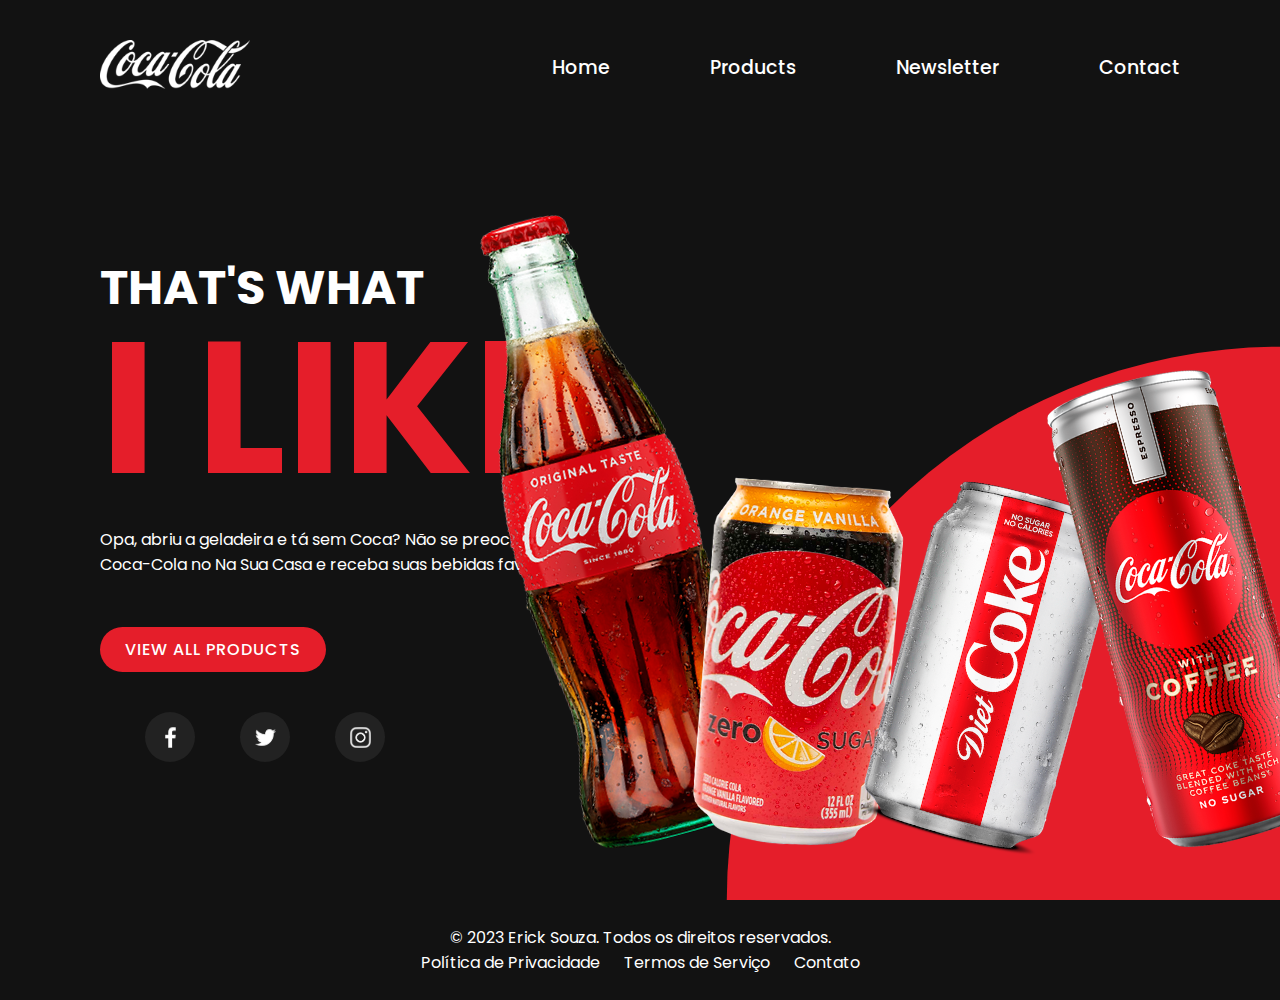
<file: index.html>
<!DOCTYPE html>
<html lang="pt-BR">
<head>
    <meta charset="UTF-8">
    <meta name="viewport" content="width=device-width, initial-scale=1.0,">
    <link rel="stylesheet" href="style.css">
    <link rel="shortcut icon" href="/img/favicon-48x48.png" type="image/png">
    <title>Landing page - CocaCola</title>
</head>
<body>
    <section>
        <div class="circle"></div>
        <header>
            <a href="#"><img src="/img/logo.png" alt="LogoCoca" class="Logo"></a>
            <nav class="navigation">
                <ul>
                    <li><a href="#">Home</a></li>
                    <li><a href="#">Products</a></li>
                    <li><a href="#">Newsletter</a></li>
                    <li><a href="#">Contact</a></li>
                </ul>
            </nav>
        </header>
        <div class="content">
            <div class="text">
                <h2>THAT'S WHAT <br><span>I LIKE</span></h2>
                <p>Opa, abriu a geladeira e tá sem Coca? Não se preocupe! Peça seu produto Coca-Cola no Na Sua Casa e receba suas bebidas favoritas no dia seguinte!</p>
                <a href="#">VIEW ALL PRODUCTS</a>
            </div>
            <ul class="icons">
                <li><a href="#"><img src="/img/facebook.png" alt="icons"></a></li>
                <li><a href="#"><img src="/img/twitter.png" alt="icons"></a></li>
                <li><a href="#"><img src="/img/instagram.png" alt="icons"></a></li>
            </ul>
            <div class="boxImg">
                <img src="img/cocacola1.png" alt="" class="img1">
                <img src="img/cocacola2.png" alt="" class="img2">
                <img src="img/cocacola3.png" alt="" class="img3">
                <img src="img/cocacola4.png" alt="" class="img4">
            </div>
        </div>
    </section>
    <div class="aumento">
        <br>
    </div>
    <footer>
        <div class="footer-content">
            <p>&copy; 2023 Erick Souza. Todos os direitos reservados.</p>
            <ul class="footer-links">
                <li><a href="#">Política de Privacidade</a></li>
                <li><a href="#">Termos de Serviço</a></li>
                <li><a href="#">Contato</a></li>
            </ul>
            <br>
        </div>
    </footer>
</body>
</html>
</file>
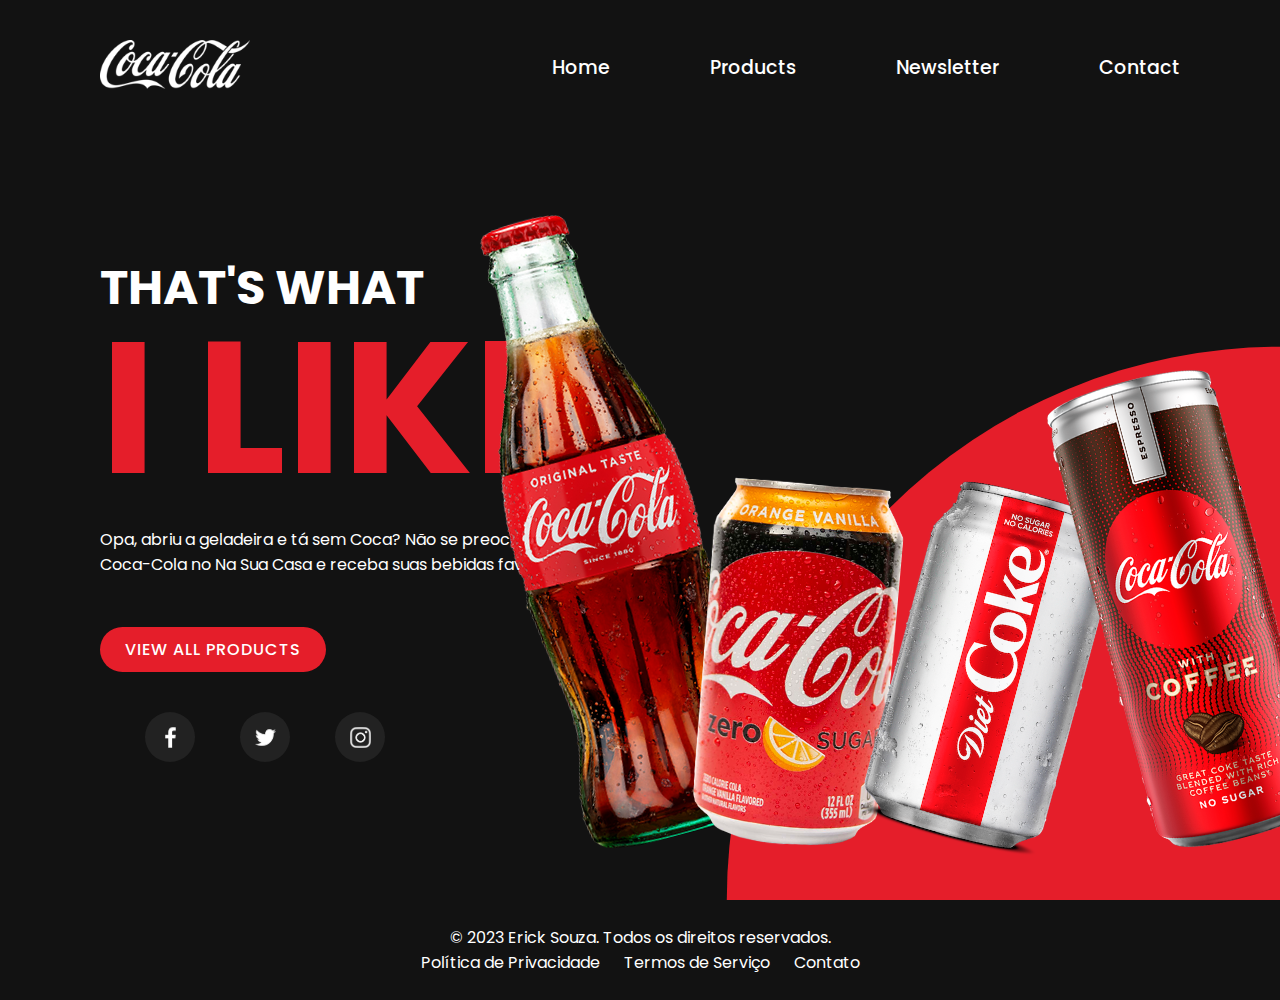
<file: img/index.html>
<!DOCTYPE html>
<html lang="pt-BR">
<head>
    <meta charset="UTF-8">
    <meta name="viewport" content="width=device-width, initial-scale=1.0,">
    <link rel="stylesheet" href="style.css">
    <link rel="shortcut icon" href="/img/favicon-48x48.png" type="image/png">
    <title>Landing page - CocaCola</title>
</head>
<body>
    <section>
        <div class="circle"></div>
        <header>
            <a href="#"><img src="/img/logo.png" alt="LogoCoca" class="Logo"></a>
            <nav class="navigation">
                <ul>
                    <li><a href="#">Home</a></li>
                    <li><a href="#">Products</a></li>
                    <li><a href="#">Newsletter</a></li>
                    <li><a href="#">Contact</a></li>
                </ul>
            </nav>
        </header>
        <div class="content">
            <div class="text">
                <h2>THAT'S WHAT <br><span>I LIKE</span></h2>
                <p>Opa, abriu a geladeira e tá sem Coca? Não se preocupe! Peça seu produto Coca-Cola no Na Sua Casa e receba suas bebidas favoritas no dia seguinte!</p>
                <a href="#">VIEW ALL PRODUCTS</a>
            </div>
            <ul class="icons">
                <li><a href="#"><img src="/img/facebook.png" alt="icons"></a></li>
                <li><a href="#"><img src="/img/twitter.png" alt="icons"></a></li>
                <li><a href="#"><img src="/img/instagram.png" alt="icons"></a></li>
            </ul>
            <div class="boxImg">
                <img src="/img/cocacola1.png" alt="" class="img1">
                <img src="/img/cocacola2.png" alt="" class="img2">
                <img src="/img/cocacola3.png" alt="" class="img3">
                <img src="/img/cocacola4.png" alt="" class="img4">
            </div>
        </div>
    </section>
    <div class="aumento">
        <br>
    </div>
    <footer>
        <div class="footer-content">
            <p>&copy; 2023 Erick Souza. Todos os direitos reservados.</p>
            <ul class="footer-links">
                <li><a href="#">Política de Privacidade</a></li>
                <li><a href="#">Termos de Serviço</a></li>
                <li><a href="#">Contato</a></li>
            </ul>
            <br>
        </div>
    </footer>
</body>
</html>
</file>
<file: style.css>
@import url('https://fonts.googleapis.com/css2?family=Poppins:wght@200;300;400;500;600;700;800;900&display=swap');

*{
    margin: 0;
    padding: 0;
    box-sizing: border-box;
    font-family: 'Poppins', sans-serif;
}
section{
    position: relative;
    width: 100%;
    min-height: 100vh;
    padding: 100px;
    display: flex;
    justify-content: space-between;
    align-items: center;
    background: #121212;
    overflow: hidden;

}
.circle{
    position: absolute;
    top: 0;
    left: 0;
    width: 100%;
    height: 100%;
    background: #e51e2a;
    clip-path: circle(50% at bottom right);
}
header{
    position: absolute;
    top: 0;
    left: 0;
    width: 100%;
    padding: 40px 100px;
    display: flex;
    align-items: center;
    justify-content: space-between;
}
.Logo{
    position: relative;
    width: 150px;
    height: auto;
}
.navigation ul{
    position: relative;
    display: flex;
}
.navigation li{
    list-style: none;
}
.navigation li a{
    color: #fff;
    display: inline-block;
    font-weight: 500;
    text-decoration: none;
    font-size: 19px;
    margin-left: 100px;
}
.navigation li a:hover{
    transform: rotateX(-10px);
    color: #e51e2a;
}
.content{
    position: relative;
    width: 100%;
    display: flex;
    align-items: center;
    justify-content: space-between;
}
.content .text{
    position: relative;
    max-width: 600px;
    margin-right: 20px;
}
.content .text h2{
    color: #fff;
    font-size: 3em;
    margin-bottom: 10px;
    line-height: 2.5em;
    font-size: 700;
}
.content .text h2 span{
    font-size: 3.9em;
    color: #e51e2a;
}
.content .text p{
    color: #fff;

}
.content .text a{
    display: inline-block;
    margin-top: 50px;
    padding: 10px 25px;
    background: #e51e2a;
    color: #fff;
    font-weight: 500;
    letter-spacing: 1px;
    text-decoration: none;
    border-radius: 40px;
    transition: 0.3s ease-in-out;
}
.content .text a:hover{
    transform: translateY(-10px);
    background: #222;
    
}
.icons{
    position: absolute;
    bottom: -90px;
    left: 0px;
    display: flex;
    justify-content: center;
    align-items: center;
}
.icons li{
    list-style: none;
}
.icons li a{
    display: inline-block;
    margin-left: 45px;
    background: #222;
    width: 50px;
    height: 50px;
    display: flex;
    justify-content: center;
    align-items: center;
    border-radius: 50%;
    transition: 0.3s ease-in-out;
}
.icons li a:hover{
    background: #e51e2a;
    transform: translateY(-10px);
}
.icons li a img{
    filter: invert(1);
    transform: scale(0.5);
}
.boxImg{
    position: absolute;
    right: -100px;
    bottom: -180px;
}
.boxImg img{
    width: 190px;
}
.boxImg .img1{
    transform: rotate(-15deg);
}
.boxImg .img2{
    transform: rotate(5deg);
}
.boxImg .img3{
    transform: rotate(15deg);
}
.boxImg .img4{
    transform:  rotate(-15deg);
}
.aumento {
    background: #121212;
}

footer{
    background-color: #121212;
    color: #fff; 
}
.footer-content{
    max-width: 960px;
    margin: 0 auto; 
    text-align: center; 
}
.footer-links {
    list-style: none; 
    padding: 0;
}

.footer-links li {
    display: inline; 
    margin-right: 20px; 
}

.footer-links li:last-child {
    margin-right: 0; 
}
.footer-links li a{
    color: #fff; 
    text-decoration: none; 
}

.footer-links a:hover {
    text-decoration: underline; 
}
</file>
<file: img/style.css>
@import url('https://fonts.googleapis.com/css2?family=Poppins:wght@200;300;400;500;600;700;800;900&display=swap');

*{
    margin: 0;
    padding: 0;
    box-sizing: border-box;
    font-family: 'Poppins', sans-serif;
}
section{
    position: relative;
    width: 100%;
    min-height: 100vh;
    padding: 100px;
    display: flex;
    justify-content: space-between;
    align-items: center;
    background: #121212;
    overflow: hidden;

}
.circle{
    position: absolute;
    top: 0;
    left: 0;
    width: 100%;
    height: 100%;
    background: #e51e2a;
    clip-path: circle(50% at bottom right);
}
header{
    position: absolute;
    top: 0;
    left: 0;
    width: 100%;
    padding: 40px 100px;
    display: flex;
    align-items: center;
    justify-content: space-between;
}
.Logo{
    position: relative;
    width: 150px;
    height: auto;
}
.navigation ul{
    position: relative;
    display: flex;
}
.navigation li{
    list-style: none;
}
.navigation li a{
    color: #fff;
    display: inline-block;
    font-weight: 500;
    text-decoration: none;
    font-size: 19px;
    margin-left: 100px;
}
.navigation li a:hover{
    transform: rotateX(-10px);
    color: #e51e2a;
}
.content{
    position: relative;
    width: 100%;
    display: flex;
    align-items: center;
    justify-content: space-between;
}
.content .text{
    position: relative;
    max-width: 600px;
    margin-right: 20px;
}
.content .text h2{
    color: #fff;
    font-size: 3em;
    margin-bottom: 10px;
    line-height: 2.5em;
    font-size: 700;
}
.content .text h2 span{
    font-size: 3.9em;
    color: #e51e2a;
}
.content .text p{
    color: #fff;

}
.content .text a{
    display: inline-block;
    margin-top: 50px;
    padding: 10px 25px;
    background: #e51e2a;
    color: #fff;
    font-weight: 500;
    letter-spacing: 1px;
    text-decoration: none;
    border-radius: 40px;
    transition: 0.3s ease-in-out;
}
.content .text a:hover{
    transform: translateY(-10px);
    background: #222;
    
}
.icons{
    position: absolute;
    bottom: -90px;
    left: 0px;
    display: flex;
    justify-content: center;
    align-items: center;
}
.icons li{
    list-style: none;
}
.icons li a{
    display: inline-block;
    margin-left: 45px;
    background: #222;
    width: 50px;
    height: 50px;
    display: flex;
    justify-content: center;
    align-items: center;
    border-radius: 50%;
    transition: 0.3s ease-in-out;
}
.icons li a:hover{
    background: #e51e2a;
    transform: translateY(-10px);
}
.icons li a img{
    filter: invert(1);
    transform: scale(0.5);
}
.boxImg{
    position: absolute;
    right: -100px;
    bottom: -180px;
}
.boxImg img{
    width: 190px;
}
.boxImg .img1{
    transform: rotate(-15deg);
}
.boxImg .img2{
    transform: rotate(5deg);
}
.boxImg .img3{
    transform: rotate(15deg);
}
.boxImg .img4{
    transform:  rotate(-15deg);
}
.aumento {
    background: #121212;
}

footer{
    background-color: #121212;
    color: #fff; 
}
.footer-content{
    max-width: 960px;
    margin: 0 auto; 
    text-align: center; 
}
.footer-links {
    list-style: none; 
    padding: 0;
}

.footer-links li {
    display: inline; 
    margin-right: 20px; 
}

.footer-links li:last-child {
    margin-right: 0; 
}
.footer-links li a{
    color: #fff; 
    text-decoration: none; 
}

.footer-links a:hover {
    text-decoration: underline; 
}
</file>
